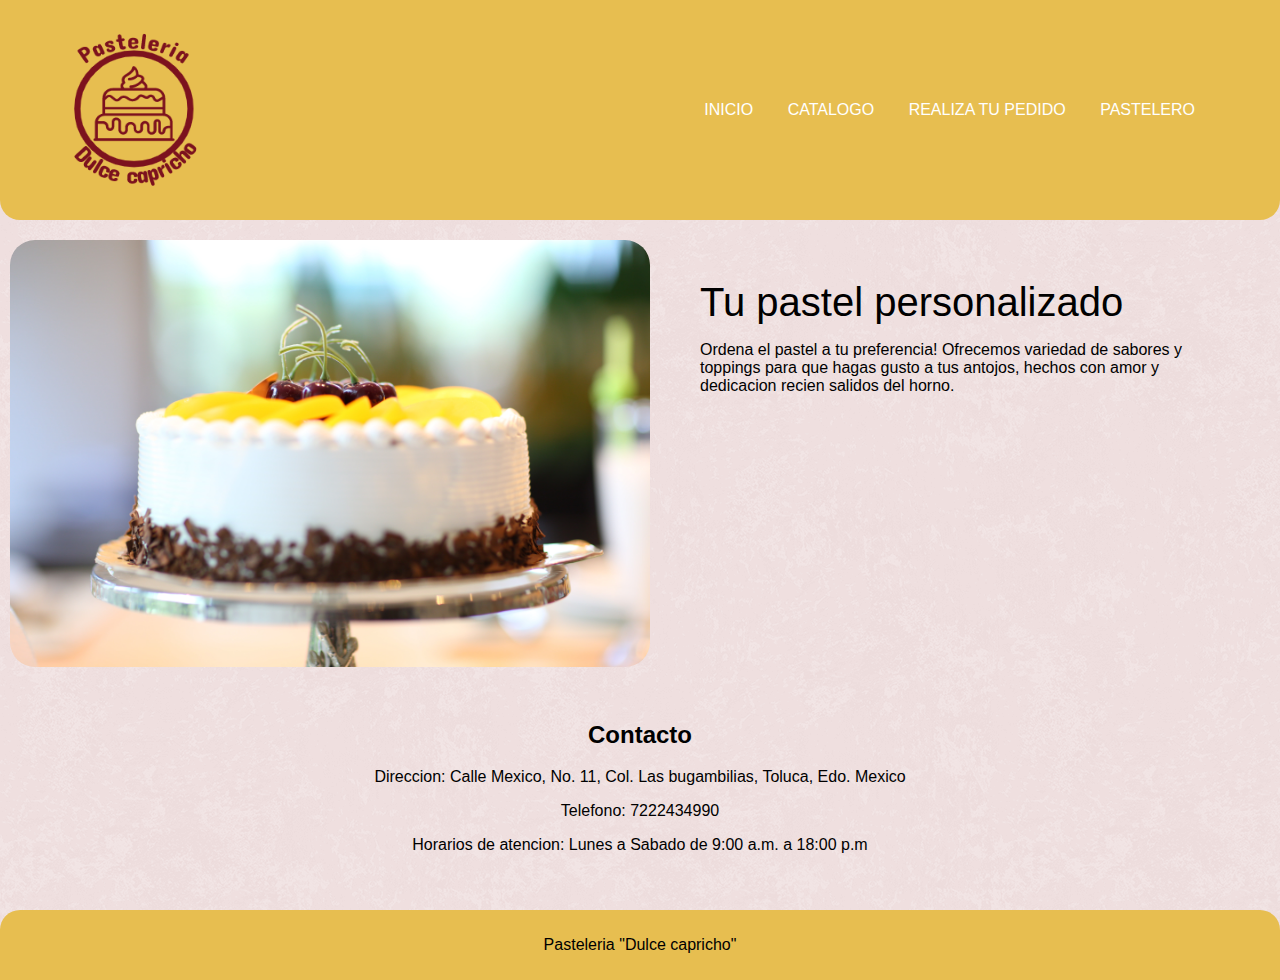
<file: 02HTML/Pasteleria/index.html>
<!DOCTYPE html>
<html lang="en">
<head>
    <meta charset="UTF-8">
    <meta http-equiv="X-UA-Compatible" content="IE=edge">
    <meta name="viewport" content="width=device-width, initial-scale=1.0">
    <title>Pasteleria "Dulce Capricho"</title>
    <link rel="stylesheet" href="./css/estilos.css">
</head>
<body>
    <header>

        <img src="./assets/logo.png" alt="Logo" class="logo">
        <nav>
            <ul class="nav-area">
                <li><a href="#" class="enlace">Inicio</a></li>  
                <li><a href="./html/menu.html" class="enlace">Catalogo</a></li>
                <li><a href="./html/realizaPedido.html" class="enlace">Realiza tu pedido</a></li>
                <li><a href="./html/pastelero.html" class="enlace">Pastelero</a></li>
                
            </ul>
        </nav>
    </header>
    
    <section>
        <section class="principal">
            <img src="./assets/pastel.jpg" alt="" class="pastel1"> 
        </section>

        <section class="texto"> 
            <span class="titulo">Tu pastel personalizado</span>
            <p>
            Ordena el pastel a tu preferencia!
            Ofrecemos variedad de sabores y toppings para que hagas gusto a tus antojos, hechos con amor y dedicacion recien salidos del horno.
            </p> 
        </section>
    </section>

    <section class="contacto"> 
        <h2>Contacto</h2>
        <p>Direccion: Calle Mexico, No. 11, Col. Las bugambilias, Toluca, Edo. Mexico</p>
        <p>Telefono: 7222434990</p>
        <p>Horarios de atencion: Lunes a Sabado de 9:00 a.m. a 18:00 p.m</p>
    </section>

    <footer>
        <p>Pasteleria "Dulce capricho"</p>
    </footer>
    
</body>
</html>
</file>
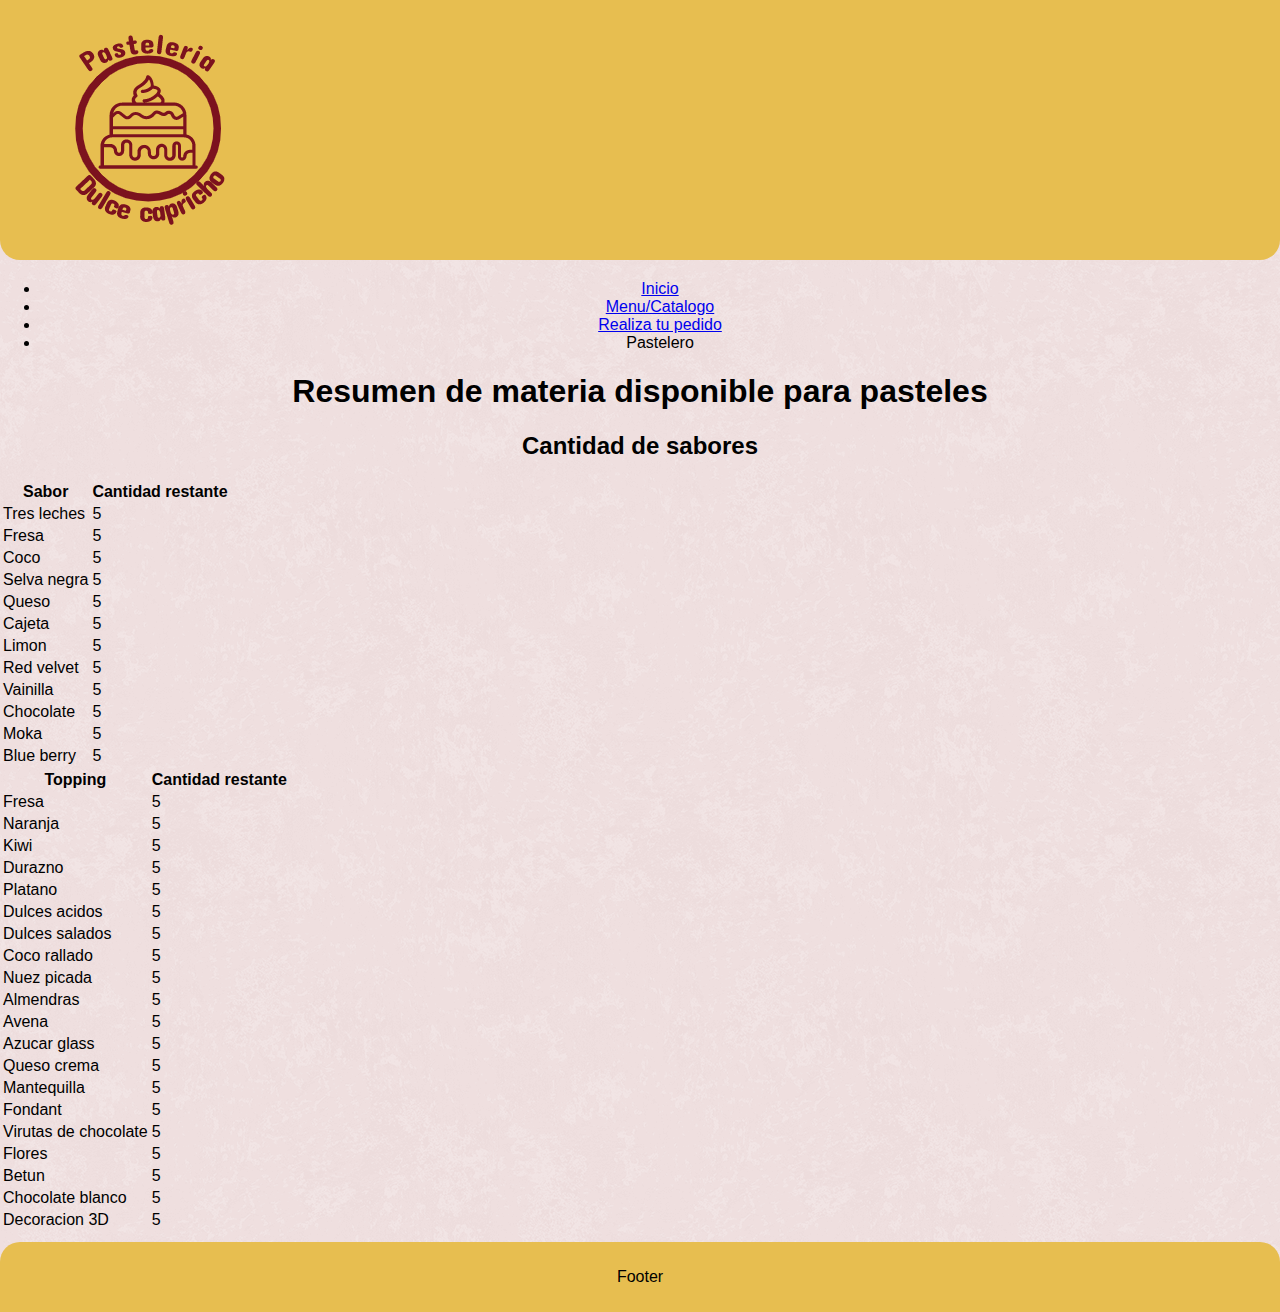
<file: 02HTML/Pasteleria/html/cantidades.html>
<!DOCTYPE html>
<html lang="en">

<head>
    <meta charset="UTF-8">
    <meta http-equiv="X-UA-Compatible" content="IE=edge">
    <meta name="viewport" content="width=device-width, initial-scale=1.0">
    <title>Pasteleria "Dulce Capricho"</title>
    <link rel="stylesheet" href="../css/estilos.css">
</head>

<body>
    <header class="header">
        <img src="../assets/logo.png" alt="Logo">
    </header>
    <section class="menu">
        <nav>
            <ul>
                <li><a href="#">Inicio</a></li>
                <li><a href="./html/menu.html">Menu/Catalogo</a></li>
                <li><a href="./html/realizaPedido.html">Realiza tu pedido</a></li>
                <li><a href="pastelero.html"><a>Pastelero</a></li>
            </ul>
        </nav>
    </section>


    <section>
        <h1>Resumen de materia disponible para pasteles</h1>

        <h2>Cantidad de sabores</h2>

        <table>
            <tr>
                <th>Sabor</th>
                <th>Cantidad restante</th>
            </tr>
            <tr>
                <td>Tres leches</td>
                <td>5</td>
            </tr>
            <tr>
                <td>Fresa</td>
                <td>5</td>
            </tr>
            <tr>
                <td>Coco</td>
                <td>5</td>
            </tr>
            <tr>
                <td>Selva negra</td>
                <td>5</td>
            </tr>
            <tr>
                <td>Queso</td>
                <td>5</td>
            </tr>
            <tr>
                <td>Cajeta</td>
                <td>5</td>
            </tr>
            <tr>
                <td>Limon</td>
                <td>5</td>
            </tr>
            <tr>
                <td>Red velvet</td>
                <td>5</td>
            </tr>
            <tr>
                <td>Vainilla</td>
                <td>5</td>
            </tr>
            <tr>
                <td>Chocolate</td>
                <td>5</td>
            </tr>
            <tr>
                <td>Moka</td>
                <td>5</td>
            </tr>
            <tr>
                <td>Blue berry</td>
                <td>5</td>
            </tr>
        </table>
    </section>
    <section>
        <table>
            <tr>
                <th>Topping</th>
                <th>Cantidad restante</th>
            </tr>
            <tr>
                <td>Fresa</td>
                <td>5</td>
            </tr>
            <tr>
                <td>Naranja</td>
                <td>5</td>
            </tr>
            <tr>
                <td>Kiwi</td>
                <td>5</td>
            </tr>
            <tr>
                <td>Durazno</td>
                <td>5</td>
            </tr>
            <tr>
                <td>Platano</td>
                <td>5</td>
            </tr>
            <tr>
                <td>Dulces acidos</td>
                <td>5</td>
            </tr>
            <tr>
                <td>Dulces salados</td>
                <td>5</td>
            </tr>
            <tr>
                <td>Coco rallado</td>
                <td>5</td>
            </tr>
            <tr>
                <td>Nuez picada</td>
                <td>5</td>
            </tr>
            <tr>
                <td>Almendras</td>
                <td>5</td>
            </tr>
            <tr>
                <td>Avena</td>
                <td>5</td>
            </tr>
            <tr>
                <td>Azucar glass</td>
                <td>5</td>
            </tr>
            <tr>
                <td>Queso crema</td>
                <td>5</td>
            </tr>
            <tr>
                <td>Mantequilla</td>
                <td>5</td>
            </tr>
            <tr>
                <td>Fondant</td>
                <td>5</td>
            </tr>
            <tr>
                <td>Virutas de chocolate</td>
                <td>5</td>
            </tr>
            <tr>
                <td>Flores</td>
                <td>5</td>
            </tr>
            <tr>
                <td>Betun</td>
                <td>5</td>
            </tr>
            <tr>
                <td>Chocolate blanco</td>
                <td>5</td>
            </tr>
            <tr>
                <td>Decoracion 3D</td>
                <td>5</td>
            </tr>
        </table>
    </section>


    <footer class="footer">
        <p>Footer</p>
    </footer>

</body>

</html>
</file>
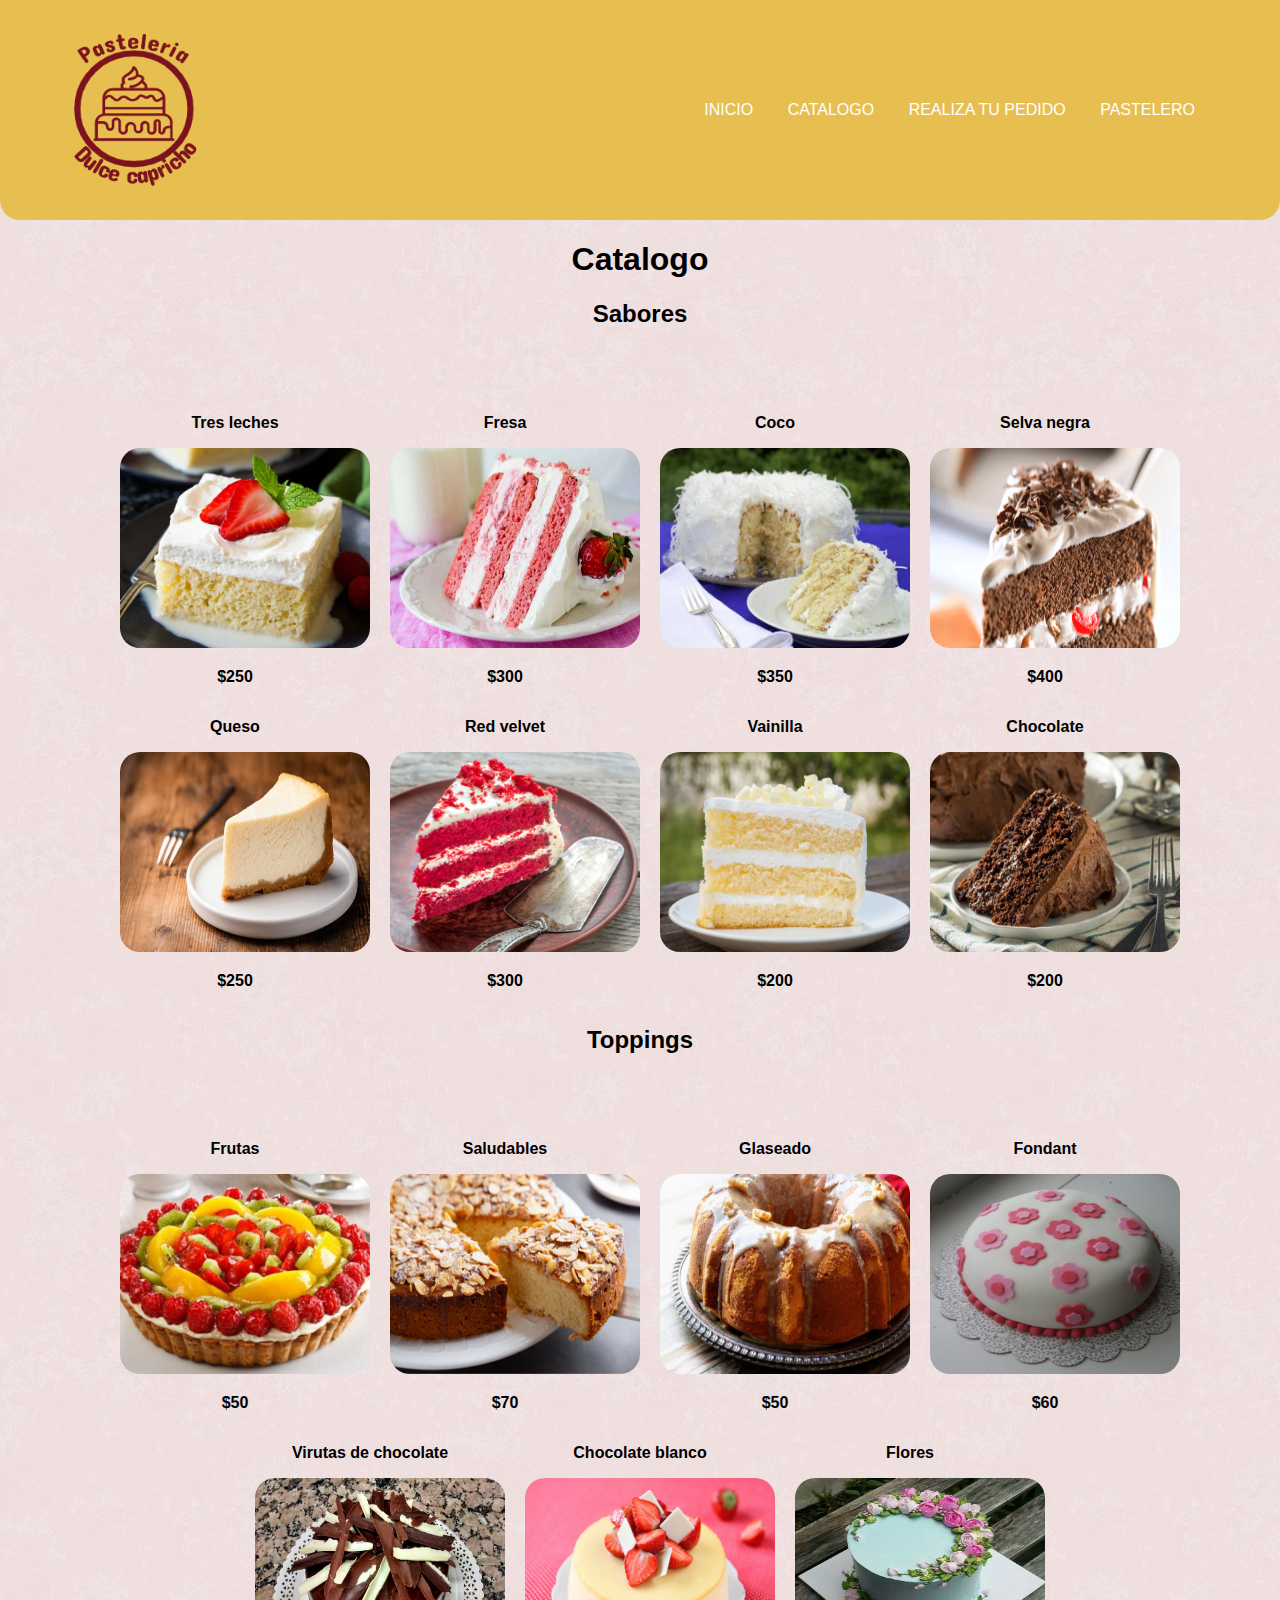
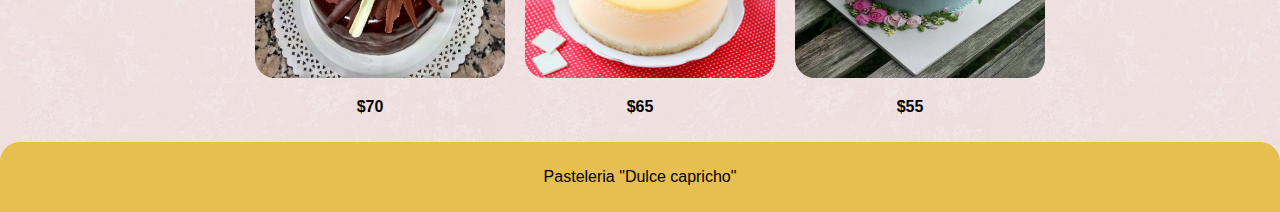
<file: 02HTML/Pasteleria/html/menu.html>
<!DOCTYPE html>
<html lang="en">
<head>
    <meta charset="UTF-8">
    <meta http-equiv="X-UA-Compatible" content="IE=edge">
    <meta name="viewport" content="width=device-width, initial-scale=1.0">
    <title>Pasteleria "Dulce Capricho"</title>
    <link rel="stylesheet" href="../css/estilos.css">
</head>
<body>
    <header>
        <img src="../assets/logo.png" alt="Logo" class="logo">
        <nav>
            <ul class="nav-area">
                <li><a href="../index.html" class="enlace">Inicio</a></li>  
                <li><a href="menu.html" class="enlace">Catalogo</a></li>
                <li><a href="realizaPedido.html" class="enlace">Realiza tu pedido</a></li>
                <li><a href="pastelero.html">Pastelero</a></li>
                
            </ul>
        </nav>
    </header>
    
    <h1>Catalogo</h1>

    <h2>Sabores</h2>
    <section class="catalogo">
        
        
        <div>
            <p>Tres leches</p>
            <img src="../assets/tresleches.jpg" alt="" class="sabores">
            <p>$250</p>
        </div>
        <div>
            <p>Fresa</p>
            <img src="../assets/fresa.jpg" alt="" class="sabores">
            <p>$300</p>
        </div>
        <div>
            <p>Coco</p>
            <img src="../assets/coco.jpg" alt="" class="sabores">
            <p>$350</p>
        </div>
        <div>
            <p>Selva negra</p>
            <img src="../assets/selvanegra.png" alt="" class="sabores">
            <p>$400</p>
        </div>
        <div>
            <p>Queso</p>
            <img src="../assets/queso.jpg" alt="" class="sabores">
            <p>$250</p>
        </div>
        <div>
            <p>Red velvet</p>
            <img src="../assets/redvelvet.jpg" alt="" class="sabores">
            <p>$300</p>
        </div>
        <div>
            <p>Vainilla</p>
            <img src="../assets/vainilla.jpg" alt="" class="sabores">
            <p>$200</p>
        </div>
        <div>
            <p>Chocolate</p>
            <img src="../assets/chocolate.jpg" alt="" class="sabores">
            <p>$200</p>
        </div>
    </section>
    
    <h2>Toppings</h2>
   <section class="catalogo">       
        <div>
            <p>Frutas</p>
            <img src="../assets/frutas.jpg" alt="" class="sabores">
            <p>$50</p>
        </div>
        <div>
            <p>Saludables</p>
            <img src="../assets/almendras.jpg" alt="" class="sabores">
            <p>$70</p>
        </div>
        <div>
            <p>Glaseado</p>
            <img src="../assets/glass.jpg" alt="" class="sabores">
            <p>$50</p>
        </div>
        <div>
            <p>Fondant</p>
            <img src="../assets/fondant.jpg" alt="" class="sabores">
            <p>$60</p>
        </div>
        <div>
            <p>Virutas de chocolate</p>
            <img src="../assets/virutas.jpg" alt="" class="sabores">
            <p>$70</p>
        </div>
        <div>
            <p>Chocolate blanco</p>
            <img src="../assets/chocolateblanco.jpg" alt="" class="sabores">
            <p>$65</p>
        </div>
        <div>
            <p>Flores</p>
            <img src="../assets/flores.jpg" alt="" class="sabores">
            <p>$55</p>
        </div>
    </section>



    <footer>
        <p>Pasteleria "Dulce capricho"</p>
    </footer>
    
</body>
</html>
</file>
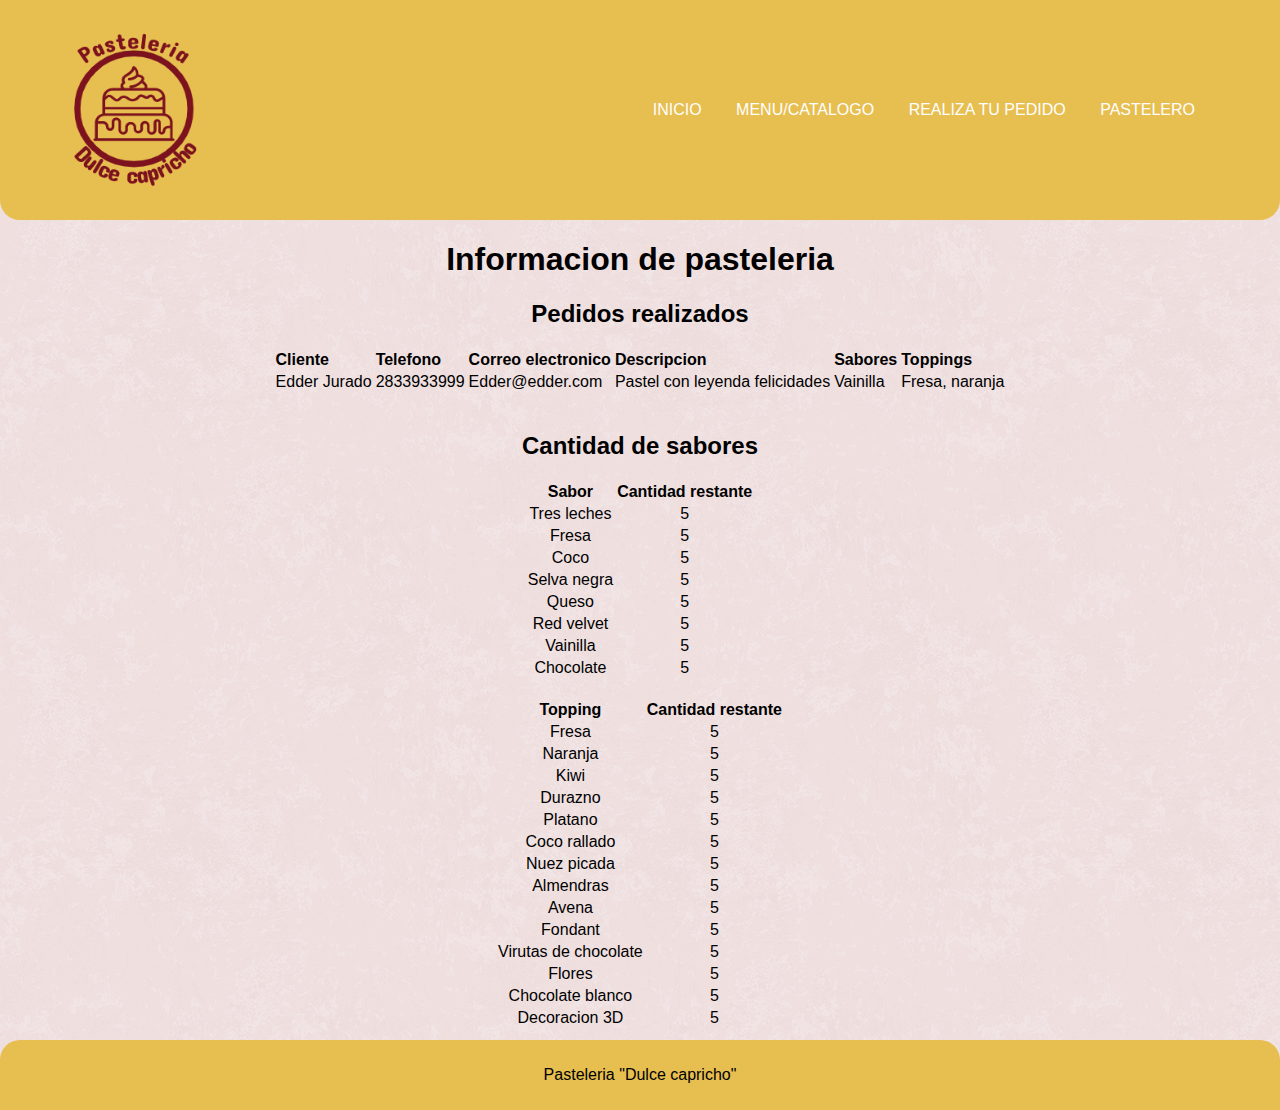
<file: 02HTML/Pasteleria/html/pastelero.html>
<!DOCTYPE html>
<html lang="en">

<head>
    <meta charset="UTF-8">
    <meta http-equiv="X-UA-Compatible" content="IE=edge">
    <meta name="viewport" content="width=device-width, initial-scale=1.0">
    <title>Pasteleria "Dulce Capricho"</title>
    <link rel="stylesheet" href="../css/estilos.css">
</head>

<body>
    <header>
        <img src="../assets/logo.png" alt="Logo" class="logo">
        <nav>
            <ul class="nav-area">
                <li><a href="../index.html" class="enlace">Inicio</a></li>  
                <li><a href="menu.html" class="enlace">Menu/Catalogo</a></li>
                <li><a href="realizaPedido.html" class="enlace">Realiza tu pedido</a></li>
                <li><a href="pastelero.html">Pastelero</a></li>
                
            </ul>
        </nav>
    </header>


    <section>
        <h1>Informacion de pasteleria</h1>

        <h2>Pedidos realizados</h2>
        <table class="pedidos">
            <tr>
                <th>Cliente</th>
                <th>Telefono</th>
                <th>Correo electronico</th>
                <th>Descripcion</th>
                <th>Sabores</th>
                <th>Toppings</th>
            </tr>
            <tr>
                <td>Edder Jurado</td>
                <td>2833933999</td>
                <td>Edder@edder.com</td>
                <td>Pastel con leyenda felicidades</td>
                <td>Vainilla</td>
                <td>Fresa, naranja</td>
            </tr>
            
        </table>
    </section>
    <br>
    <h2>Cantidad de sabores</h2>

    <table class="cantidades">
        <tr>
            <th>Sabor</th>
            <th>Cantidad restante</th>
        </tr>
        <tr>
            <td>Tres leches</td>
            <td>5</td>
        </tr>
        <tr>
            <td>Fresa</td>
            <td>5</td>
        </tr>
        <tr>
            <td>Coco</td>
            <td>5</td>
        </tr>
        <tr>
            <td>Selva negra</td>
            <td>5</td>
        </tr>
        <tr>
            <td>Queso</td>
            <td>5</td>
        </tr>
        <tr>
            <td>Red velvet</td>
            <td>5</td>
        </tr>
        <tr>
            <td>Vainilla</td>
            <td>5</td>
        </tr>
        <tr>
            <td>Chocolate</td>
            <td>5</td>
        </tr>
    </table>
</section>
<br>
<section>
    <table class="cantidades">
        <tr>
            <th>Topping</th>
            <th>Cantidad restante</th>
        </tr>
        <tr>
            <td>Fresa</td>
            <td>5</td>
        </tr>
        <tr>
            <td>Naranja</td>
            <td>5</td>
        </tr>
        <tr>
            <td>Kiwi</td>
            <td>5</td>
        </tr>
        <tr>
            <td>Durazno</td>
            <td>5</td>
        </tr>
        <tr>
            <td>Platano</td>
            <td>5</td>
        </tr>
        <tr>
            <td>Coco rallado</td>
            <td>5</td>
        </tr>
        <tr>
            <td>Nuez picada</td>
            <td>5</td>
        </tr>
        <tr>
            <td>Almendras</td>
            <td>5</td>
        </tr>
        <tr>
            <td>Avena</td>
            <td>5</td>
        </tr>
        <tr>
            <td>Fondant</td>
            <td>5</td>
        </tr>
        <tr>
            <td>Virutas de chocolate</td>
            <td>5</td>
        </tr>
        <tr>
            <td>Flores</td>
            <td>5</td>
        </tr>
        <tr>
            <td>Chocolate blanco</td>
            <td>5</td>
        </tr>
        <tr>
            <td>Decoracion 3D</td>
            <td>5</td>
        </tr>
    </table>
</section>
    


    <footer>
        <p>Pasteleria "Dulce capricho"</p>
    </footer>

</body>

</html>
</file>
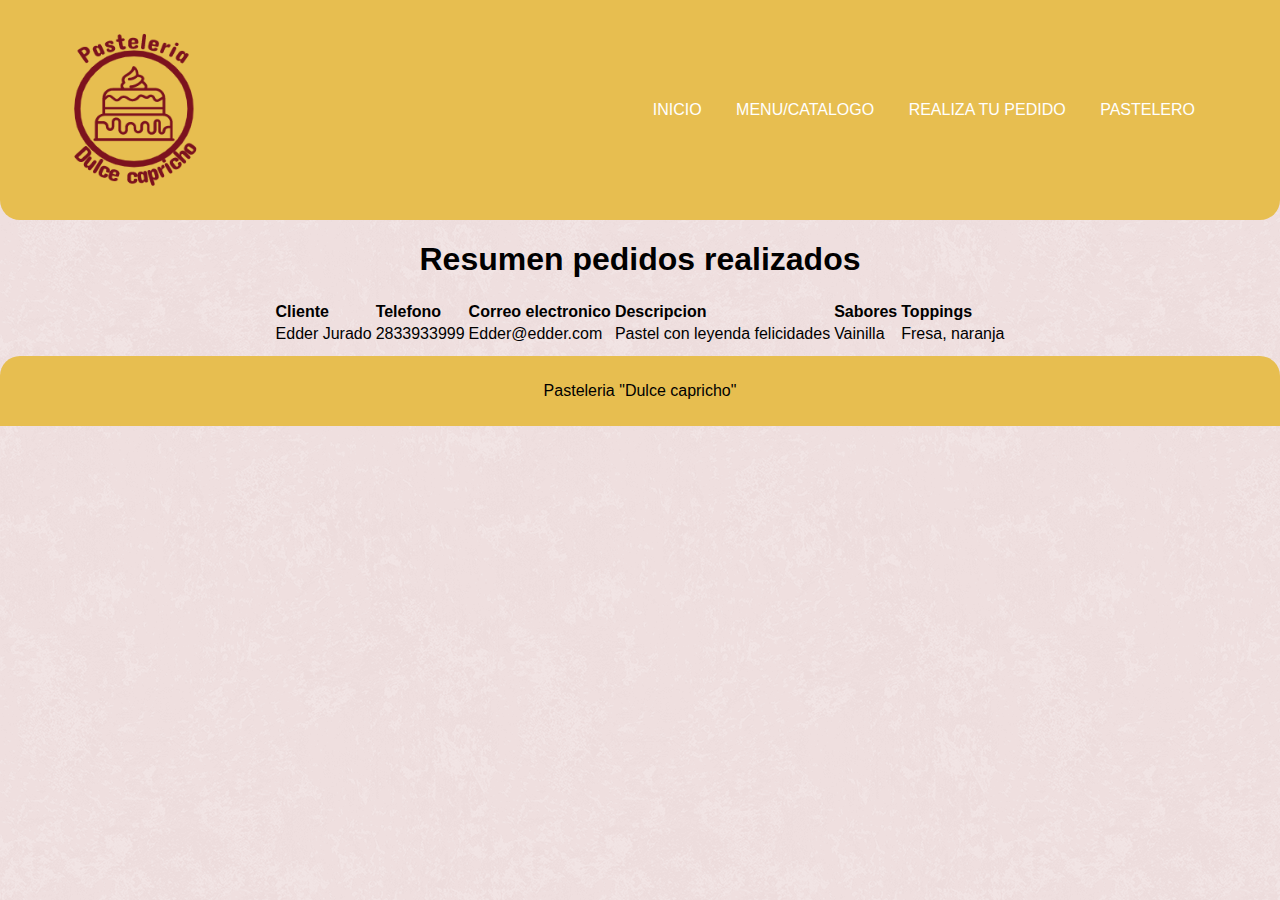
<file: 02HTML/Pasteleria/html/pedidos.html>
<!DOCTYPE html>
<html lang="en">

<head>
    <meta charset="UTF-8">
    <meta http-equiv="X-UA-Compatible" content="IE=edge">
    <meta name="viewport" content="width=device-width, initial-scale=1.0">
    <title>Pasteleria "Dulce Capricho"</title>
    <link rel="stylesheet" href="../css/estilos.css">
</head>

<body>
    <header>
        <img src="../assets/logo.png" alt="Logo" class="logo">
        <nav>
            <ul class="nav-area">
                <li><a href="../index.html" class="enlace">Inicio</a></li>  
                <li><a href="menu.html" class="enlace">Menu/Catalogo</a></li>
                <li><a href="realizaPedido.html" class="enlace">Realiza tu pedido</a></li>
                <li><a href="pastelero.html">Pastelero</a></li>
                
            </ul>
        </nav>
    </header>


    <section>
        <h1>Resumen pedidos realizados</h1>

        <table class="pedidos">
            <tr>
                <th>Cliente</th>
                <th>Telefono</th>
                <th>Correo electronico</th>
                <th>Descripcion</th>
                <th>Sabores</th>
                <th>Toppings</th>
            </tr>
            <tr>
                <td>Edder Jurado</td>
                <td>2833933999</td>
                <td>Edder@edder.com</td>
                <td>Pastel con leyenda felicidades</td>
                <td>Vainilla</td>
                <td>Fresa, naranja</td>
            </tr>
            
        </table>
    </section>
    


    <footer>
        <p>Pasteleria "Dulce capricho"</p>
    </footer>

</body>

</html>
</file>
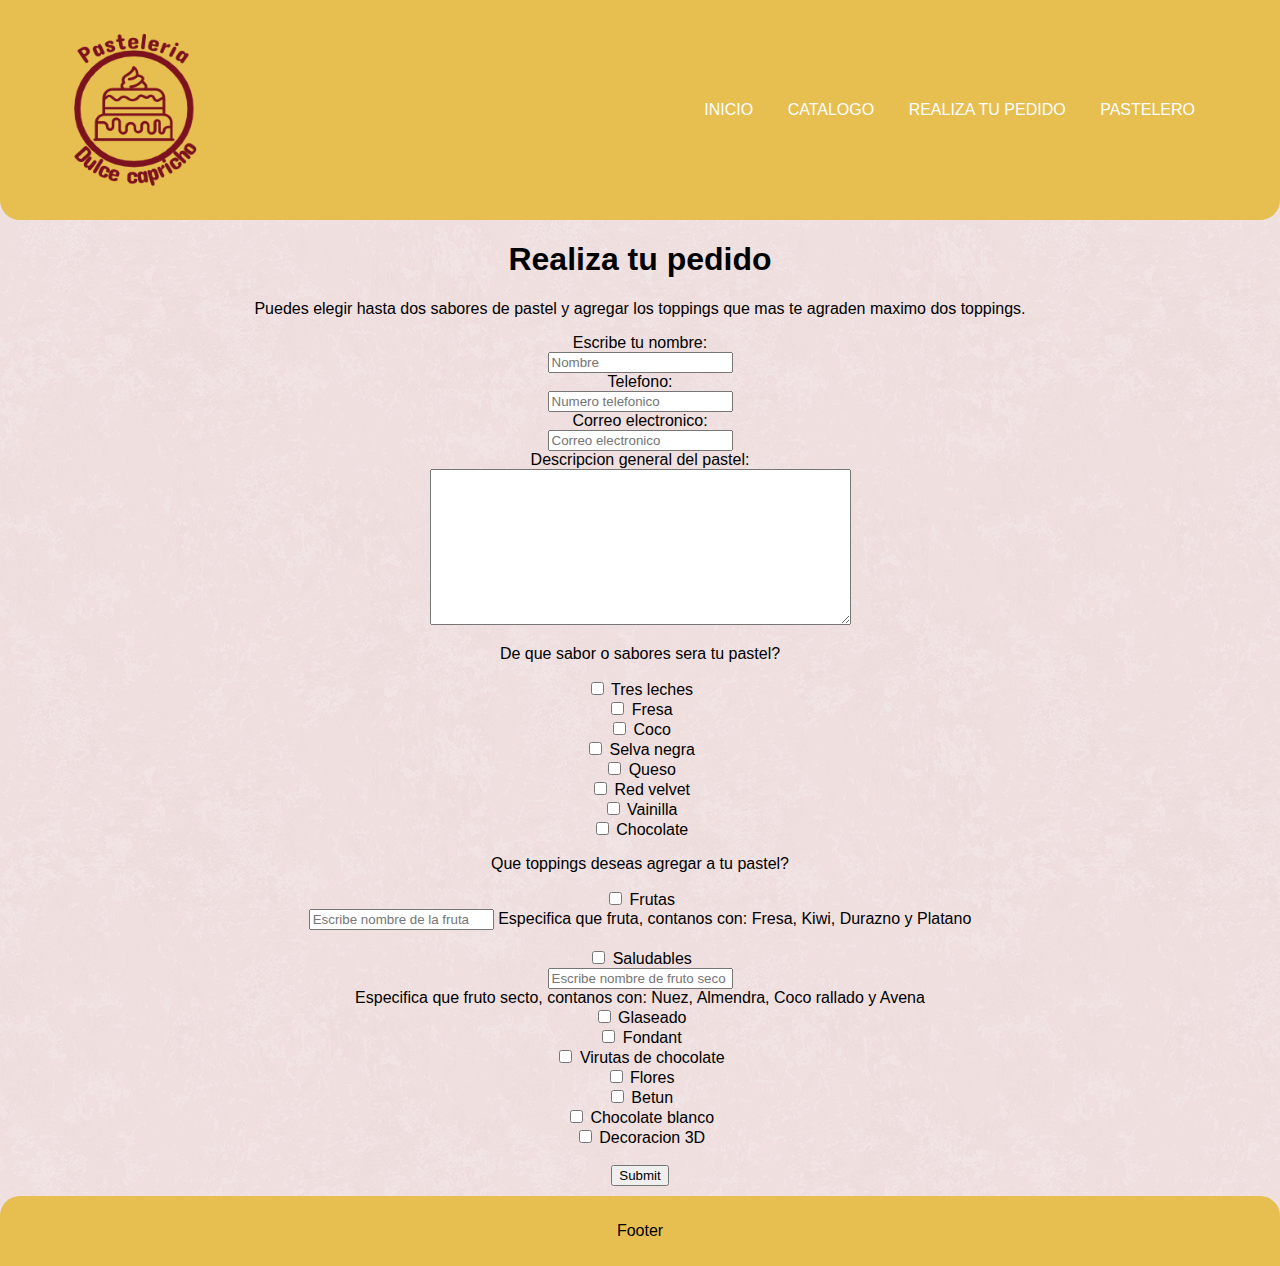
<file: 02HTML/Pasteleria/html/realizaPedido.html>
<!DOCTYPE html>
<html lang="en">

<head>
    <meta charset="UTF-8">
    <meta http-equiv="X-UA-Compatible" content="IE=edge">
    <meta name="viewport" content="width=device-width, initial-scale=1.0">
    <link rel="stylesheet" href="../css/estilos.css">
    <title>Realiza pedido</title>
</head>

<body>
     <header>
        <img src="../assets/logo.png" alt="Logo" class="logo">
        <nav>
            <ul class="nav-area">
                <li><a href="../index.html" class="enlace">Inicio</a></li>  
                <li><a href="menu.html" class="enlace">Catalogo</a></li>
                <li><a href="realizaPedido.html" class="enlace">Realiza tu pedido</a></li>
                <li><a href="pastelero.html">Pastelero</a></li>
                
            </ul>
        </nav>
    </header>

    <section class="formulario">
        <h1>Realiza tu pedido</h1>
        <p>Puedes elegir hasta dos sabores de pastel y agregar los toppings que mas te agraden maximo dos toppings.</p>

        <form action="">
            <label for="Nombre">Escribe tu nombre:
            </label><br>
            <input type="text" name="Nombre" id="Nombre" placeholder="Nombre"><br>

            <label for="Telefono">Telefono:</label><br>
            <input type="tel" name="Telefono" id="Telefono" placeholder="Numero telefonico"><br>

            <label for="Email">Correo electronico:</label><br>
            <input type="email" name="Email" id="Email" placeholder="Correo electronico"><br>

            <label for="Descripcion">Descripcion general del pastel:</label><br>
            <textarea name="Descripcion" rows="10" cols="50"></textarea>

            <p>De que sabor o sabores sera tu pastel?</p>
            <input type="checkbox" name="Tresleches" id="Treleches" value="Tres leches">
            <label for="Tresleches">Tres leches</label><br>

            <input type="checkbox" name="Fresa" id="Fresa" value="Fresa">
            <label for="Fresa">Fresa</label><br>

            <input type="checkbox" name="Coco" id="Coco" value="Coco">
            <label for="Coco">Coco</label><br>

            <input type="checkbox" name="Selvanegra" id="Selvanegra" value="Selvanegra">
            <label for="Selvanegra">Selva negra</label><br>

            <input type="checkbox" name="Queso" id="Queso" value="Queso">
            <label for="Queso">Queso</label><br>

            <input type="checkbox" name="Redvelvet" id="Redvelvet" value="Redvelvet">
            <label for="Redvelvet">Red velvet</label><br>

            <input type="checkbox" name="Vainilla" id="Vainilla" value="Vainilla">
            <label for="Vainilla">Vainilla</label><br>

            <input type="checkbox" name="Chocolate" id="Chocolate" value="Chocolate">
            <label for="Chocolate">Chocolate</label><br>

            <p>Que toppings deseas agregar a tu pastel?</p>
            <input type="checkbox" name="Frutas" id="Frutas" value="Frutas">
            <label for="Fresa">Frutas</label><br>
            
            <input type="text" name="Fruta" id="Fruta" value="" placeholder="Escribe nombre de la fruta">
            <label for="Cocorallado">Especifica que fruta, contanos con: Fresa, Kiwi, Durazno y Platano<label><br>

            <br>
            <input type="checkbox" name="Cocorallado" id="Cocorallado" value="Cocorallado">
            <label for="Cocorallado">Saludables<label><br>

            <input type="text" name="frutoseco" id="frutoseco" value="" placeholder="Escribe nombre de fruto seco"><br>
            <label for="frutoseco">Especifica que fruto secto, contanos con: Nuez, Almendra, Coco rallado y Avena<label><br>

           
            <input type="checkbox" name="Azucarglass" id="Azucarglass" value="Azucarglass">
            <label for="Azucarglass">Glaseado</label><br>

            <input type="checkbox" name="Fondant" id="Fondant" value="Fondant">
            <label for="Fondant">Fondant</label><br>

            <input type="checkbox" name="Virutas" id="Virutas" value="Virutas">
            <label for="Virutas">Virutas de chocolate</label><br>

            <input type="checkbox" name="Flores" id="Flores" value="Flores">
            <label for="Flores">Flores</label><br>

            <input type="checkbox" name="Betun" id="Betun" value="Betun">
            <label for="Betun">Betun</label><br>

            <input type="checkbox" name="ChocoBlanco" id="ChocoBlanco" value="ChocoBlanco">
            <label for="ChocoBlanco">Chocolate blanco</label><br>

            <input type="checkbox" name="Decoracion 3D" id="Decoracion 3D" value="Decoracion 3D">
            <label for="Decoracion 3D">Decoracion 3D</label><br><br>

            <input type="submit">

        </form>
    </section>

    <footer>
        <p>Footer</p>
    </footer>
</body>

</html>
</file>
<file: 02HTML/Pasteleria/css/estilos.css>
body {
    /* background-color: #7c121e; */
    background-image: url("../assets/pink_rice.png");
    font-family: 'Gill Sans', 'Gill Sans MT', Calibri, 'Trebuchet MS', sans-serif;
    margin: 0%;
}


header {
    display: flex;
    justify-content: space-between;
    align-items: center;
    padding: 30px 70px;
    background-color: #e7be50;
    margin-bottom: 20px;
    border-radius: 0 0 20px 20px;
}

footer {
    background-color: #e7be50;
    text-align: center;
    border-radius: 20px 20px 0 0;
    padding: 10px;
    margin-bottom: 0;
    margin-top: 10px;
}

h1 {
    text-align: center;
}
h2 {
    text-align: center;
}


.logo {
    cursor: pointer;
    height:160px;
    width: 130px;

}

.nav-area {
    list-style: none;
}

.nav-area li {
    display: inline-block;
    padding: 0 15px;
    text-transform: uppercase;
}

.nav-area li a {
    transition: .3s;
    color: #fff;
    text-decoration: none;
}

.nav-area li a:hover {
    color: #d22938;
}

.principal {
    width: 50%;
    float: left;
}

.pastel1 {
    height: 100%;
    width: 100%;
    object-fit: contain;
    border-radius: 25px;
    margin-left: 10px;
}

.texto {
    width: 50%;
    float: right;
    padding: 40px 60px;
    box-sizing: border-box;
}

.izquierda{
    height:50%;
    background-color:#DAF7E2;
    float:left;
    width:50%;
}


.derecha{
    height:50%;
    background-color:#DAF7E2;
    float:right;
    width:50%;
    margin-left: 25px;
}

.imagenizq {
    width: 400px;
}

.contacto {
    padding: 30px;
    height:auto;
    text-align: center  ;
    clear: both;
}


.menu {
    text-align: center;
}

.titulo {
    font-size: 40px;
}

.sabores {
    width: 250px;
    height: 200px;
    margin-left: 20px;
    border-radius: 20px;
}

.catalogo {
    /* background-color: #62306D; */
    display: inline-flex;
    justify-content: center;
    align-items: center;
    flex-wrap: wrap;
    margin-top: 50px;
}

.catalogo p {
    text-align: center;
    font-weight: bold;
} 

.formulario {
    text-align: center;
}

.pedidos {
    margin-left: auto;
    margin-right: auto;
    text-align: left; 

    border: 1px;
}


.cantidades {
    margin-left: auto;
    margin-right: auto;
    text-align: center;
}
</file>
